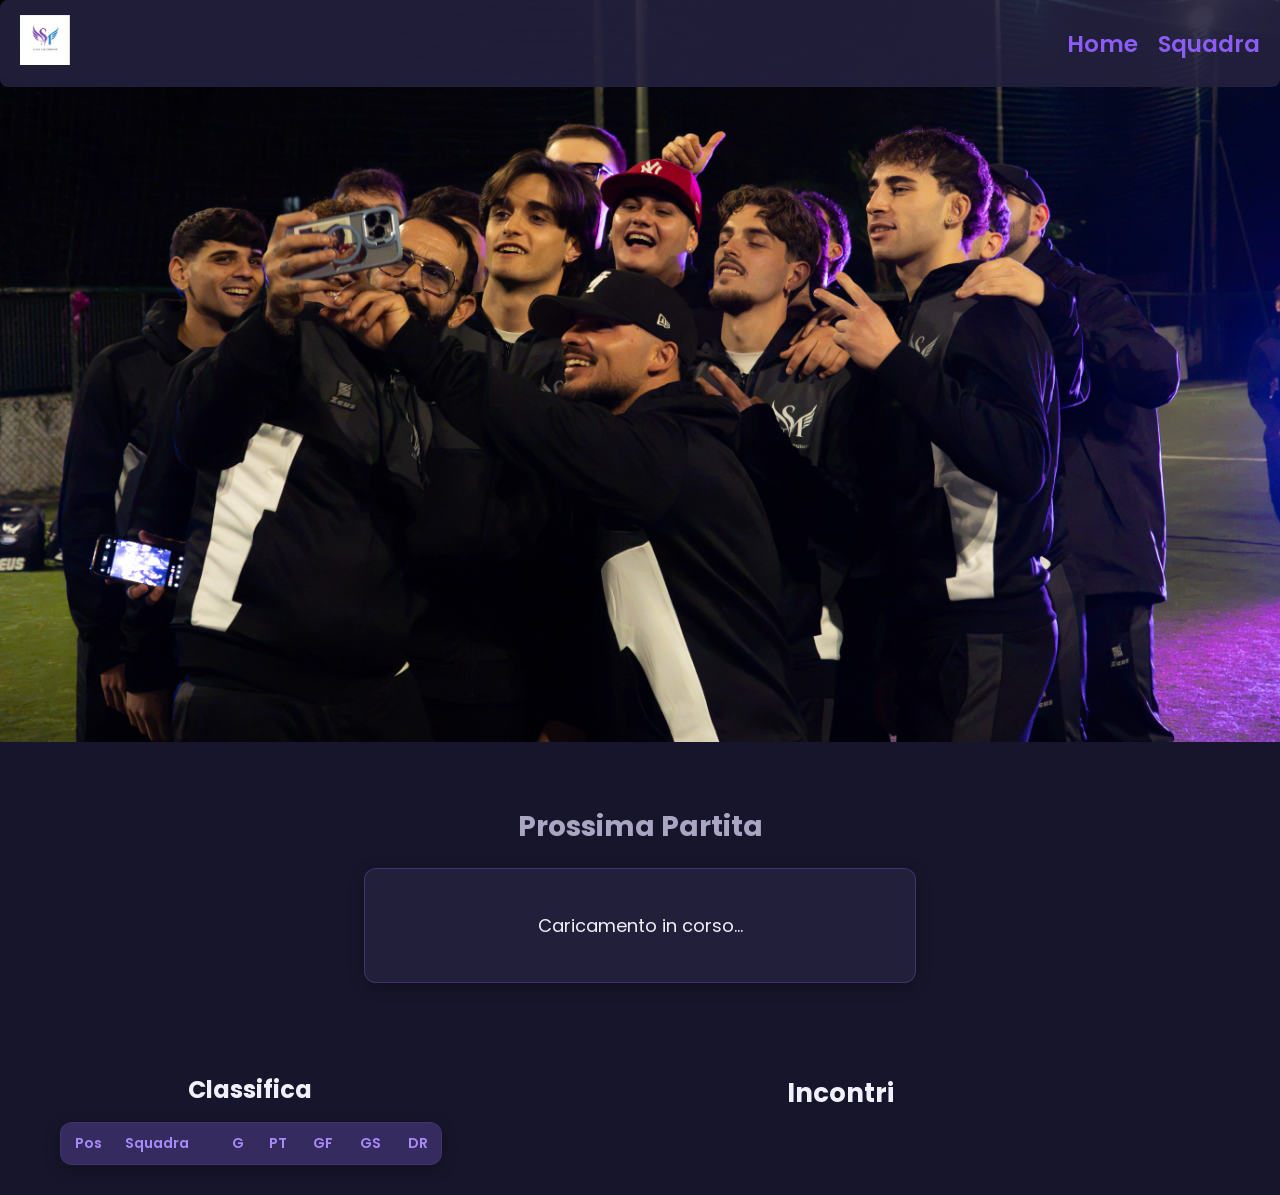
<file: index.html>
<!DOCTYPE html>
<html lang="it">
<head>
    <link href="https://fonts.googleapis.com/css2?family=Poppins:wght@400;600;700&display=swap" rel="stylesheet">
    <meta charset="UTF-8">
    <meta name="viewport" content="width=device-width, initial-scale=1.0">
    <title>Faibano S.M.</title>
    <link rel="stylesheet" href="style.css">
</head>
<body>
    <header class="hero-container">
        <nav class="navbar">
            <div class="logo-container">
                <img src="Logo.png" alt="Logo Squadra" class="logo-img">
            </div>

            <ul class="nav-links">
                <li><a href="index.html">Home</a></li>
                <li><a href="squadra.html">Squadra</a></li>
            </ul>
        </nav>
    
        <img src="Gruppo.jpg" alt="Sfondo squadra" class="immagine-sfondo">
    </header>

    <section class="prossima-partita-section">
        <h2>Prossima Partita</h2>
        <div id="info-partita" class="card-partita">
            <!-- Qui dentro caricheremo i dati da Google Sheets -->
            <p>Caricamento in corso...</p>
        </div>
    </section>

    <div class="content-grid">
        <!-- Colonna 1/3: Classifica -->
        <div class="colonna-classifica">
            <section class="classifica-section">
                <h2>Classifica</h2>
                <div class="table-container">
                    <table class="tabella-classifica">
                        <thead>
                            <tr>
                                <th>Pos</th>
                                <th>Squadra</th>
                                <th>G</th>
                                <th>PT</th>
                                <th>GF</th>
                                <th>GS</th>
                                <th>DR</th>
                            </tr>
                        </thead>
                        <tbody id="corpo-classifica">
                            <!-- Le righe verranno riempite dal JS -->
                        </tbody>
                    </table>
                </div>
            </section>
        </div>

        <!-- Colonna 2/3: Incontri -->
        <div class="colonna-futura">
            <section class="incontri-section">
                <h2 class="titolo-incontri">Incontri</h2>
                
                <!-- Unico contenitore griglia per ordinare le giornate correttamente sia su PC che su mobile -->
                <div class="incontri-grid" id="incontri-container">
                    <!-- Le giornate verranno inserite qui dal JS in ordine cronologico -->
                </div>
            </section>
        </div>
    </div>

    <script src="script.js"></script>
</body>
</html>
</file>
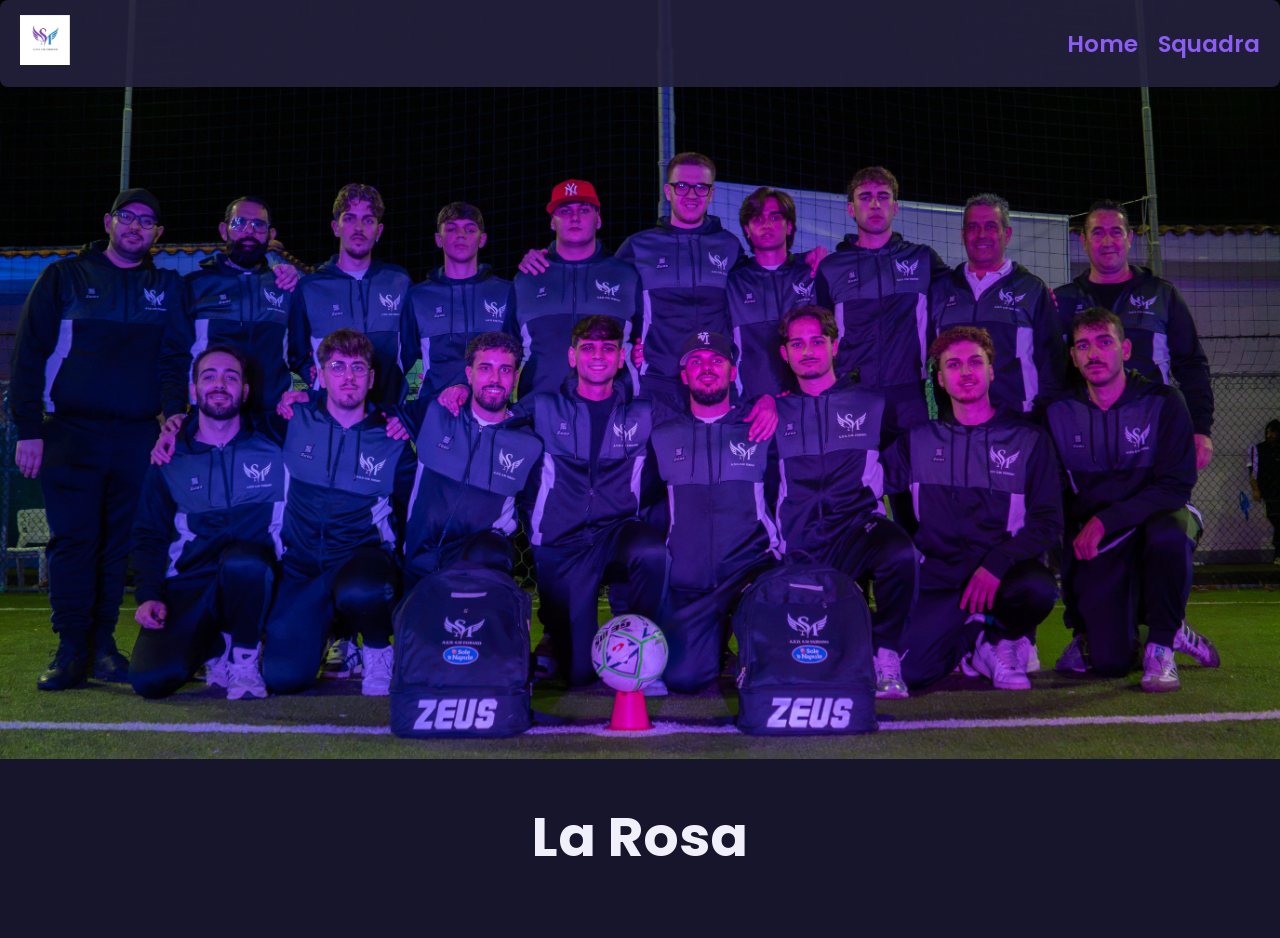
<file: squadra.html>
<!DOCTYPE html>
<html lang="it">
<head>
    <link href="https://fonts.googleapis.com/css2?family=Poppins:wght@400;600;700&display=swap" rel="stylesheet">
    <meta charset="UTF-8">
    <meta name="viewport" content="width=device-width, initial-scale=1.0">
    <title>Faibano S.M. - Squadra</title>
    <link rel="stylesheet" href="style.css">
</head>
<body>
    <header class="hero-container">
        <nav class="navbar">
            <div class="logo-container">
                <img src="Logo.png" alt="Logo Squadra" class="logo-img">
            </div>

            <ul class="nav-links">
                <li><a href="index.html">Home</a></li>
                <li><a href="squadra.html">Squadra</a></li>
            </ul>
        </nav>
        <img src="Squadra1.jpg" alt="Sfondo squadra" class="immagine-sfondo">
    </header>

    <!-- Sezione Rosa Giocatori -->
    <main class="content-container">
        <h1 class="titolo-sezione">La Rosa</h1>
        
        <div class="squadra-grid" id="squadra-container">
            <!-- Le card dei giocatori verranno caricate automaticamente qui dal file SqScript.js -->
        </div>
    </main>

    <script src="SqScript.js"></script>
</body>
</html>
</file>
<file: style.css>
/* style.css */

body{
    margin: 0;
    padding: 0;
    background-color:#17152B ;
    font-family: 'Poppins', sans-serif;
}

.navbar {
    background-color: rgba(36, 33, 61, 0.9); 
    color: white;
    padding: 15px 20px;
    display: flex;
    justify-content: space-between;
    align-items: center;
    border-radius: 8px;
    margin-bottom: 20px;
    position: absolute; /* Stacca la navbar dal flusso normale e la fa galleggiare sopra */
    top: 0;             /* La incolla al bordo superiore */
    left: 0;            /* La fa partire dal bordo sinistro */
    width: 100%;        /* La fa estendere per tutta la larghezza */
    box-sizing: border-box; /* Evita che il padding faccia sbordare la barra fuori dallo schermo */
    z-index: 10;
}

.logo {
    font-weight: bold;
    font-size: 1.2em;
}

.nav-links {
    list-style: none;
    display: flex;
    gap: 20px;
    margin: 0;
    padding: 0;
    font-size: 23px;      /* Modifica questo numero per ingrandirli o rimpicciolirli (es. 1.1rem o 18px) */
    font-weight: 600;
}

.nav-links a {
    color: #8B5CF6;
    text-decoration: none;
}

.nav-links a:hover {
    text-decoration: underline;
}

.logo-img{
    width: 50px;
    height: auto;
}

.immagine-sfondo {
    width: 100%;        /* Si allarga fino ai bordi eliminando il bianco ai lati */
    height: auto;       /* Mantiene le sue proporzioni originali senza tagliarsi */
    display: block;     /* Elimina un microscopico spazio bianco sotto le immagini */
}

.hero-container {
    position: relative; /* Fa da punto di riferimento per la navbar */
    width: 100%;        /* Copre tutta la larghezza della finestra */
}

.prossima-partita-section {
    text-align: center;
    padding: 40px 20px;
    color: #F1F0FA;
}

.prossima-partita-section h2 {
    font-size: 28px;
    color: #AAA5C2; /* Il colore viola coordinato con i link */
    margin-bottom: 20px;
    font-weight: 700;
}

.card-partita {
    background-color: rgba(36, 33, 61, 0.85); /* Sfondo semi-trasparente in coordinato con la navbar */
    border: 1px solid rgba(139, 92, 246, 0.3); /* Un sottile bordo colorato */
    padding: 25px;
    border-radius: 12px;
    max-width: 500px;
    margin: 0 auto; /* Centra il riquadro nella pagina */
    box-shadow: 0 4px 15px rgba(0, 0, 0, 0.3);
    font-size: 18px;
}

/* Contenitore a griglia per dividere la pagina */
.content-grid {
    display: grid;
    grid-template-columns: 1fr 2fr; /* 1/3 (classifica) e 2/3 (incontri) */
    gap: 20px;
    max-width: 1200px;
    margin: 30px auto;
    padding: 0 20px;
    box-sizing: border-box;
}

/* Stile della sezione classifica */
.classifica-section h2 {
    font-size: 24px;
    color: #F1F0FA;
    margin-bottom: 15px;
    font-weight: 700;
    text-align: center;
}

.classifica-section {
    width: 100%;
    max-width: 400px; /* Evita che si allarghi troppo nello spazio da 1/3 */
}

.colonna-classifica {
    display: flex;
    flex-direction: column;
    align-items: center; /* Centra la tabella orizzontalmente nella colonna */
}

.table-container {
    overflow-x: auto;
    background-color: rgba(36, 33, 61, 0.85);
    border-radius: 12px;
    border: 1px solid rgba(139, 92, 246, 0.3);
    box-shadow: 0 4px 15px rgba(0, 0, 0, 0.3);
    width: 100%;
    margin: 0 auto;
}

.tabella-classifica {
    width: 100%;
    border-collapse: collapse;
    font-size: 14px;
    color: white;
    text-align: center;
}

.tabella-classifica th {
    background-color: rgba(139, 92, 246, 0.2);
    color: #A78BFA;
    padding: 10px 8px;
    font-weight: 600;
}

.tabella-classifica td {
    padding: 10px 8px;
    border-bottom: 1px solid rgba(255, 255, 255, 0.08);
}

/* Allinea a sinistra il nome della squadra per una migliore lettura */
.tabella-classifica th:nth-child(2),
.tabella-classifica td:nth-child(2) {
    text-align: left;
}

/* Classe speciale per evidenziare il S.M. Faibano in classifica */
.riga-faibano {
    background-color: rgba(139, 92, 246, 0.25);
    color: #fff;
    font-weight: bold;
}

/* Sezione Incontri principale */
.incontri-section {
    width: 100%;
    color: white;
}

.titolo-incontri {
    text-align: center;
    font-size: 26px;
    color: #F1F0FA;
    margin-bottom: 20px;
    font-weight: 700;
}

/* Griglia interna per disporre le giornate (pari e dispari affiancate) */
.incontri-grid {
    display: grid;
    grid-template-columns: 1fr 1fr;
    gap: 20px;
}

/* Stile del box/card per ogni singola giornata */
.giornata-card {
    background-color: rgba(36, 33, 61, 0.85);
    border-radius: 12px;
    border: 1px solid rgba(139, 92, 246, 0.3);
    padding: 15px;
    margin-bottom: 15px;
    box-shadow: 0 4px 15px rgba(0, 0, 0, 0.3);
}

.giornata-card h3 {
    font-size: 15px;
    color: #A78BFA;
    margin-bottom: 10px;
    border-bottom: 1px solid rgba(255, 255, 255, 0.1);
    padding-bottom: 6px;
    text-align: left;
    font-weight: 600;
}

/* Singola partita all'interno del box giornata */
.partita-item {
    font-size: 13px;
    padding: 8px 0;
    border-bottom: 1px solid rgba(255, 255, 255, 0.05);
    display: flex;
    flex-direction: column;
    gap: 3px;
    text-align: left;
}

.partita-item:last-child {
    border-bottom: none;
}

.partita-info {
    font-size: 11px;
    color: #D1D5DB;
}

.partita-squadre {
    font-weight: 600;
    color: #fff;
}


/* --- STILE PAGINA SQUADRA (CARD GIOCATORI) --- */

.content-container {
    max-width: 1200px;
    margin: 30px auto;
    padding: 0 20px;
    box-sizing: border-box;
}

.titolo-sezione {
    text-align: center;
    font-size: 55px;
    color: #F1F0FA;
    margin-bottom: 30px;
    font-weight: 700;
}

/* Griglia flessibile per le card dei giocatori */
.squadra-grid {
    display: grid;
    grid-template-columns: repeat(auto-fill, minmax(190px, 1fr));
    gap: 15px;
}

/* Singola card del giocatore */
.giocatore-card {
    background-color: rgba(36, 33, 61, 0.85);
    border-radius: 12px;
    border: 1px solid rgba(139, 92, 246, 0.3);
    overflow: hidden;
    box-shadow: 0 4px 15px rgba(0, 0, 0, 0.3);
    transition: transform 0.2s ease, border-color 0.2s ease;
    text-align: center;
}

/* Leggero effetto "zoom" al passaggio del mouse sulla card */
.giocatore-card:hover {
    transform: translateY(-5px);
    border-color: rgba(139, 92, 246, 0.7);
}

/* Foto del giocatore */
.giocatore-img {
    width: 100%;
    height: 220px;
    object-fit: cover; /* Taglia l'immagine per mantenerla quadrata/rettangolare perfetta senza distorcerla */
    display: block;
}

/* Contenuto testuale della card */
.giocatore-info {
    padding: 15px;
}

.giocatore-info h3 {
    font-size: 16px;
    color: #fff;
    margin: 0 0 5px 0;
    font-weight: 600;
}

.giocatore-ruolo {
    font-size: 13px;
    color: #A78BFA;
    margin: 0;
}

/* --- REGOLE RESPONSIVE (Smartphone) --- */
@media (max-width: 768px) {
    /* La griglia principale diventa a colonna singola */
    .content-grid {
        grid-template-columns: 1fr;
    }

    /* La griglia degli incontri diventa a colonna singola (ordine cronologico 1, 2, 3...) */
    .incontri-grid {
        grid-template-columns: 1fr;
    }

    /* Ridimensionamento logo e font menu su mobile */
    .logo-img {
        width: 25px;
    }

    .nav-links a {
        font-size: 14px;
    }

    .navbar {
    background-color: rgba(36, 33, 61, 0.9); 
    color: white;
    padding: 15px 20px;
    display: flex;
    justify-content: space-between;
    align-items: center;
    border-radius: 8px;
    margin-bottom: 20px;
    position: absolute; /* Stacca la navbar dal flusso normale e la fa galleggiare sopra */
    top: 0;             /* La incolla al bordo superiore */
    left: 0;            /* La fa partire dal bordo sinistro */
    width: 100%;        /* La fa estendere per tutta la larghezza */
    height: 40px;
    box-sizing: border-box; /* Evita che il padding faccia sbordare la barra fuori dallo schermo */
    z-index: 10;
}
}
</file>
